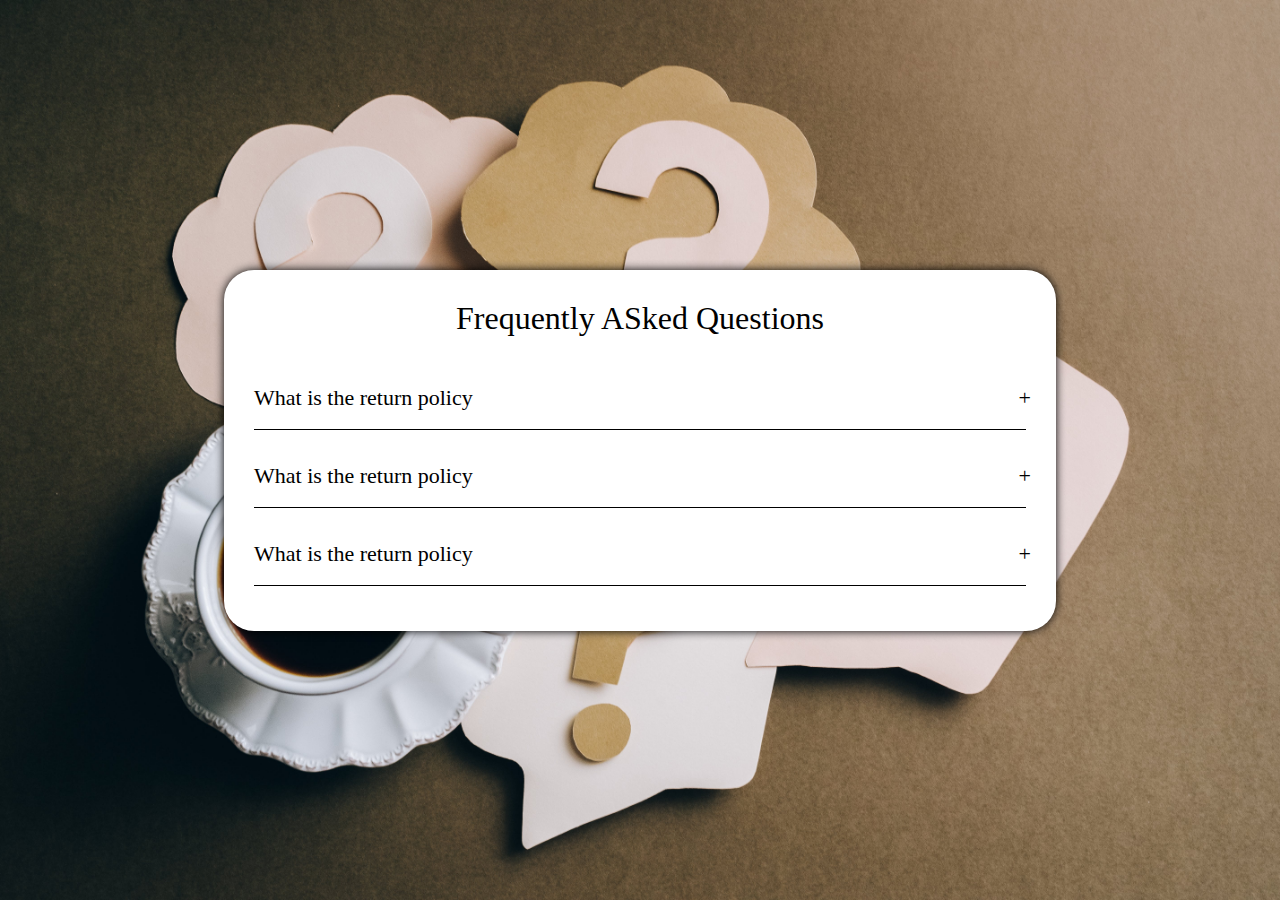
<file: Accordion/index.html>
<!DOCTYPE html>
<html lang="en">
<head>
    <meta charset="UTF-8">
    <meta name="viewport" content="width=device-width, initial-scale=1.0">
    <title>Accordion</title>
    <link rel="stylesheet" href="./style.css">
</head>
<body>
    <div class="accordion">
        <div class="accordian-title">Frequently ASked Questions</div>
        <div class="content-container">
            <div class="question">What is the return policy</div>
            <div class="answer">Lorem ipsum dolor sit amet consectetur adipisicing elit. Voluptatibus, nam minus pariatur, debitis animi accusantium perferendis, aperiam quisquam est sequi aut. Corrupti tempore harum aliquam blanditiis autem beatae, id repudiandae!</div>
        </div>
        <div class="content-container">
            <div class="question">What is the return policy</div>
            <div class="answer">Lorem ipsum dolor sit amet consectetur adipisicing elit. Voluptatibus, nam minus pariatur, debitis animi accusantium perferendis, aperiam quisquam est sequi aut. Corrupti tempore harum aliquam blanditiis autem beatae, id repudiandae!</div>
        </div>
        <div class="content-container">
            <div class="question">What is the return policy</div>
            <div class="answer">Lorem ipsum dolor sit amet consectetur adipisicing elit. Voluptatibus, nam minus pariatur, debitis animi accusantium perferendis, aperiam quisquam est sequi aut. Corrupti tempore harum aliquam blanditiis autem beatae, id repudiandae!</div>
        </div>
    </div>

    <script src="./script.js"></script>
</body>
</html>
</file>
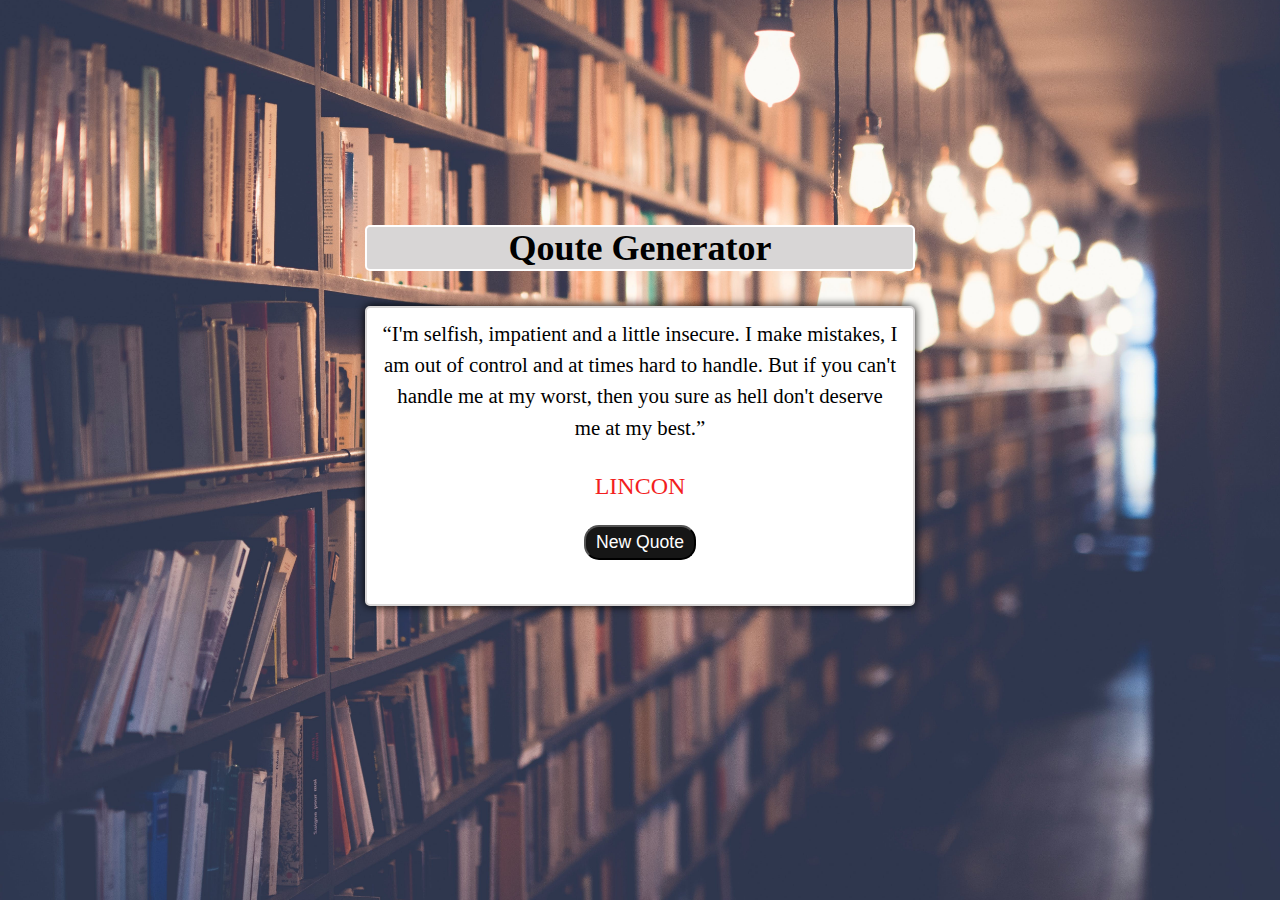
<file: Qoute generator/index.html>
<!DOCTYPE html>
<html lang="en">
<head>
    <meta charset="UTF-8">
    <meta name="viewport" content="width=device-width, initial-scale=1.0">
    <link rel="stylesheet" href="style.css">
    <title>Qoute Generator</title>
</head>
<body>
    <div class="container">
        <header>
            <h2>Qoute Generator </h2>
        </header>
        <div class="main-content">
            <div class="text-area">
                <span class="qoute">“I'm selfish, impatient and a little insecure. I make mistakes, I am out of control and at times hard to handle. But if you can't handle me at my worst, then you sure as hell don't deserve me at my best.”</span>
            </div>
            <div class="person">Lincon</div>
            <div class="button-area">
                <button id="new-quote">New Quote</button>
            </div>
        </div>
    </div>


    <script src="script.js"></script>
</body>
</html>
</file>
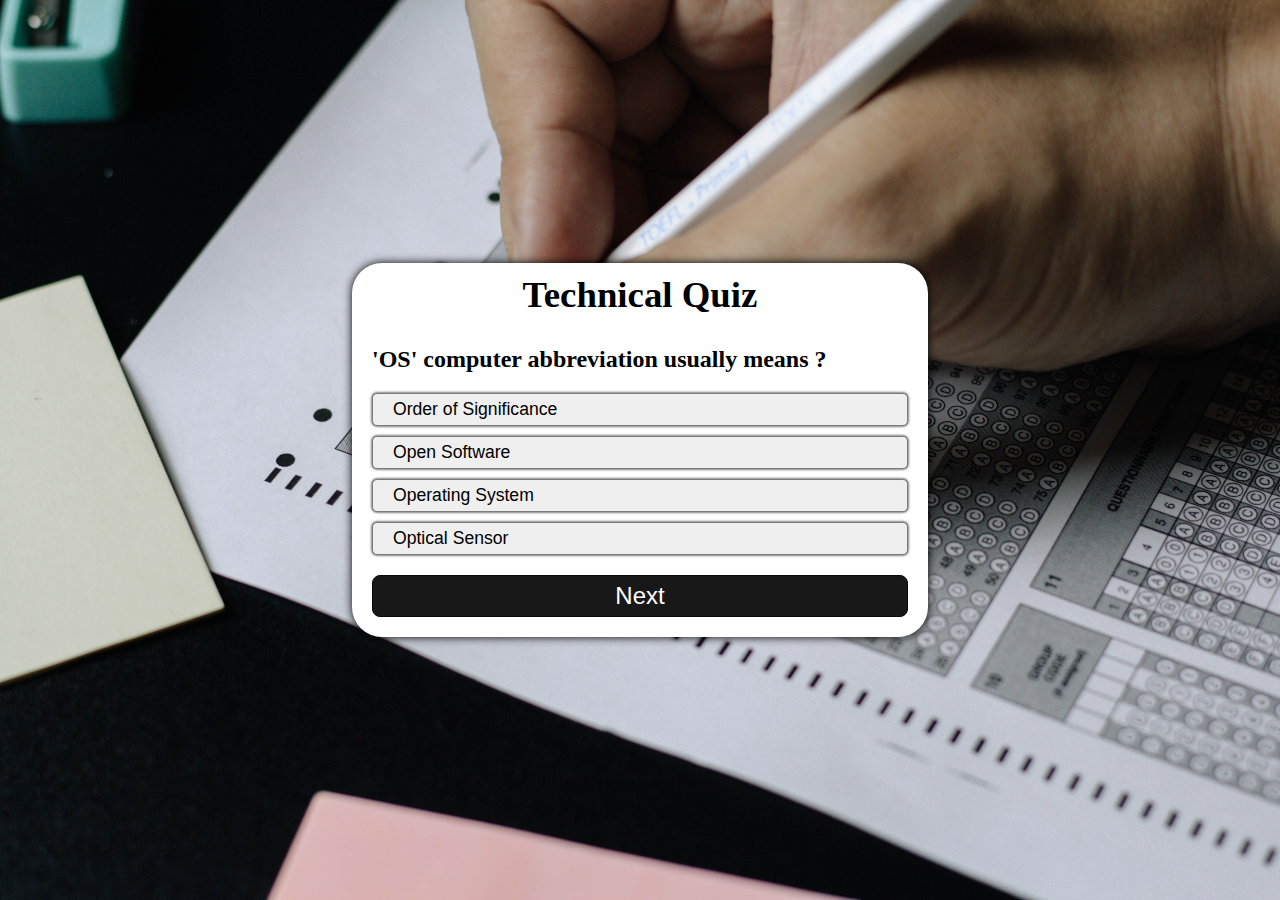
<file: Quiz app/index.html>
<!DOCTYPE html>
<html lang="en">
<head>
    <meta charset="UTF-8">
    <meta name="viewport" content="width=device-width, initial-scale=1.0">
    <title>Quiz app</title>
    <link rel="stylesheet" href="./style.css">
</head>
<body>
    <div class="app">
        <h1>Technical Quiz</h1>
        <div class="quiz">
            <h2 id="question">Question</h2>
            <div id="answer-buttons">
                <button class="btn">Answer</button>
                <button class="btn">Answer</button>
                <button class="btn">Answer</button>
                <button class="btn">Answer</button>
            </div>
            <button id="next-btn">Next</button>
        </div>
    </div>

    <script src="./script.js"></script>
</body>
</html>
</file>
<file: Accordion/style.css>
*{
    margin: 0;
    padding: 0;
    box-sizing: border-box;
}
body{
    height: 100vh;
    background-image: url(./pexels-leeloo-thefirst-5428834.jpg);
    background-repeat: no-repeat;
    background-position: center center;
    background-size: cover;
    display: flex;
    align-items: center;
    justify-content: center;
}
.accordion{
    width: 65%;
    background-color: #fff; 
    padding: 30px;
    border-radius: 30px;
    box-shadow: 0 0 10px;
}
.accordian-title{
    font-size: 2rem;
    margin-bottom: 30px;
    text-align: center;
}
.accordion .content-container .question{
    padding: 18px 0px;
    font-size: 22px;
    cursor: pointer;
    border-bottom: 1px solid black;

    position: relative;
}
.accordion .content-container .question::after{
    content: '+';
    position: absolute;
    right: -5px;
}
.accordion .content-container .answer{
    padding-top: 15px;
    font-size: 22px;
    line-height: 1.5;
    width: 100%;
    height: 0px;
    overflow: hidden;
    transition: .5s;
}
.accordion .content-container.active .answer{
    height: 150px;
}
.accordion .content-container.active .question{
    font-size: 18px;
    transition: .5s;
}
.accordion .content-container.active .question::after {
    content: '-';
    font-size: 20px;
    transition: .5s;
    font-weight: 300;
}
</file>
<file: Qoute generator/style.css>
*{
    margin: 0;
    padding: 0;
    box-sizing: border-box;
}
body{
    height: 100vh;
    display: flex;
    align-items: center;
    justify-content: center;
    text-align: center;
    background-image: url(./pexels-janko-ferlic-590493.jpg);
    background-repeat: no-repeat;
    background-size: cover;
    background-position: center center;
}
.container{
    height: 450px;
    width: 550px;
}
header{
    font-size: 1.5rem;
    border: 2px solid #fff;
    border-radius: 5px;
    background-color: rgb(216, 214, 214);
    margin-bottom: 35px;
    padding: 2px auto;
}
.main-content{
    background-color: #fff;
    border: 2px solid rgb(216, 214, 214);
    border-radius: 5px;
    height: 300px; 
    width: 100%;
    box-shadow: 0 0 10px;
}
.text-area{
    font-size: 1.3rem;
    padding: 10px 15px;
    line-height: 1.5;

}
.person{
    font-size: 1.5rem;
    margin-top: 20px;
    color: rgb(243, 31, 31);
    text-transform: uppercase;
}
.button-area{
    margin: 25px;
}
.button-area button{
    color: #fff;
    font-size: 1.1rem;
    border-radius: 15px;
    padding: 5px 10px;
    background-color: rgb(22, 22, 22);
}
.button-area button :active{
    background-color: lightblue;
}
</file>
<file: Quiz app/style.css>
*{
    margin: 0;
    padding: 0;
    box-sizing: border-box;
}
body{
    height: 100vh;
    display: flex;
    justify-content: center;
    align-items: center;
    background-image: url(./nguyen-dang-hoang-nhu-qDgTQOYk6B8-unsplash.jpg);
    background-repeat: no-repeat;
    background-position: center center;
    background-size: cover;
}
.app{
    background-color: #fff;
    /* height: 450px; */
    width: 45%;
    border-radius: 30px;
    box-shadow: 0 0 10px;
}
.app h1{
    text-align: center;
    font-size: 2.3rem;
    font-weight: 550;
    margin-top: 10px;
    margin-bottom: 30px;
}
.app .quiz{
    display: flex;
    flex-direction: column;
    padding: 0 20px;
}
.app .quiz #question{
    margin-bottom: 20px;
}
.app .quiz #answer-buttons{
    display: flex;
    flex-direction: column;
}
.app .quiz #answer-buttons button{
    margin-bottom: 10px;
    font-size: 1.1rem;
    text-align: left;
    padding: 5px 20px;
    border: 1px solid #7e7b7b;
    border-radius: 5px;
    box-shadow: 0 0 3px;
    cursor: pointer;
}
.app .quiz #answer-buttons button:hover{
    background-color: rgb(184, 176, 176);
    color: #fff;
}
.correct{
    background-color: green;
    color: white;
}
.incorrect{
    background-color: red;
    color: white;
}
.app .quiz #next-btn{
    margin-top: 10px;
    margin-bottom: 20px;
    font-size: 1.5rem;
    padding: 6px 0;
    background-color: rgb(24, 24, 24);
    color: #fff;
    border: 1px solid #070707;
    border-radius: 8px;
    box-shadow: 0 0 10px;
    cursor: pointer;
}
.app .quiz #next-btn:hover{
    background-color: white;
    color: black;
}
</file>
